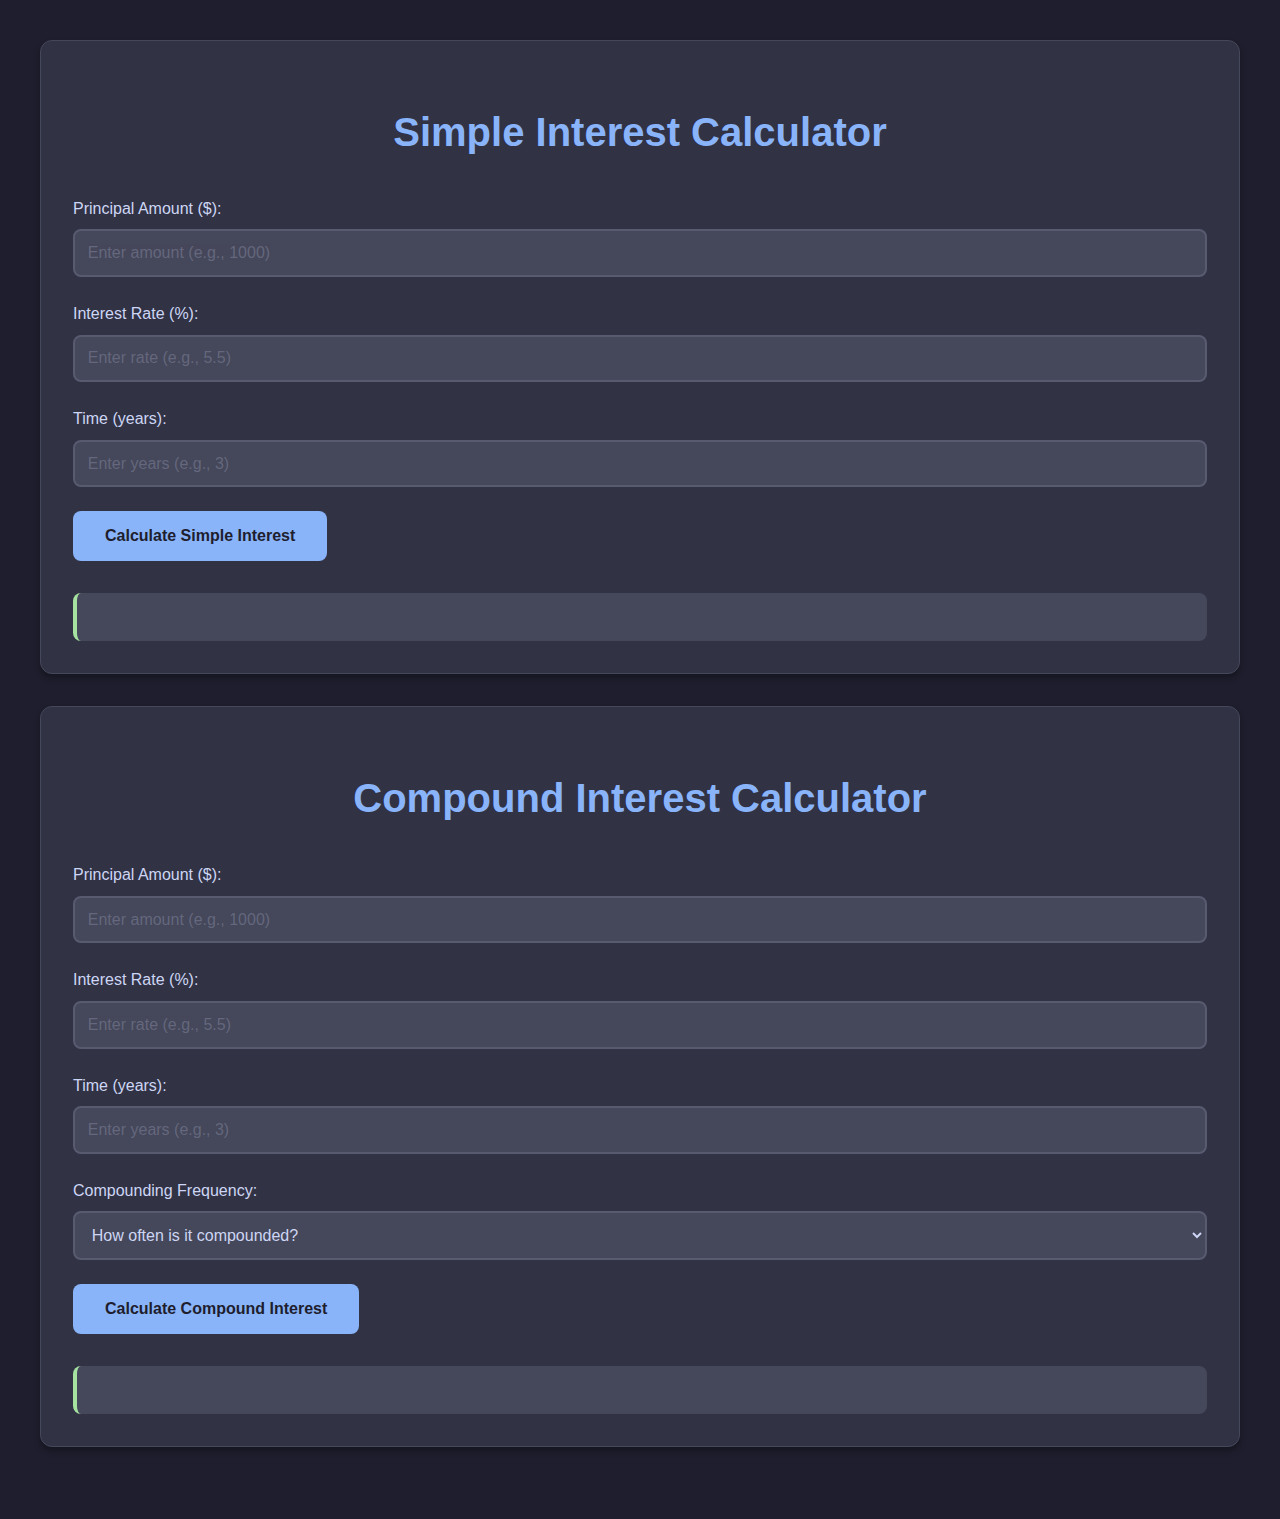
<file: Week1/homework-three/index.html>
<!DOCTYPE html>
<html lang="en">
	<head>
		<meta charset="UTF-8" />
		<meta name="viewport" content="width=device-width, initial-scale=1.0" />
		<title>Interest Calculator</title>
		<link rel="stylesheet" href="css/style.css" />
	</head>
	<body>
		<section>
			<h1>Simple Interest Calculator</h1>
			<form id="simpleInterestForm">
				<div class="input-group">
					<label for="principal">Principal Amount ($):</label>
					<input
						type="text"
						id="principal"
						placeholder="Enter amount (e.g., 1000)"
						required
					/>
					<span class="error-message" id="principalError"></span>
				</div>

				<div class="input-group">
					<label for="rate">Interest Rate (%):</label>
					<input
						type="text"
						id="rate"
						placeholder="Enter rate (e.g., 5.5)"
						required
					/>
					<span class="error-message" id="rateError"></span>
				</div>

				<div class="input-group">
					<label for="time">Time (years):</label>
					<input
						type="text"
						id="time"
						placeholder="Enter years (e.g., 3)"
						required
					/>
					<span class="error-message" id="timeError"></span>
				</div>

				<button type="submit">Calculate Simple Interest</button>
				<div id="simpleResult" class="result"></div>
			</form>
		</section>

		<section>
			<h1>Compound Interest Calculator</h1>
			<form id="compoundInterestForm">
				<div class="input-group">
					<label for="compoundPrincipal">Principal Amount ($):</label>
					<input
						type="text"
						id="compoundPrincipal"
						placeholder="Enter amount (e.g., 1000)"
						required
					/>
					<span class="error-message" id="compoundPrincipalError"></span>
				</div>

				<div class="input-group">
					<label for="compoundRate">Interest Rate (%):</label>
					<input
						type="text"
						id="compoundRate"
						placeholder="Enter rate (e.g., 5.5)"
						required
					/>
					<span class="error-message" id="compoundRateError"></span>
				</div>

				<div class="input-group">
					<label for="compoundTime">Time (years):</label>
					<input
						type="text"
						id="compoundTime"
						placeholder="Enter years (e.g., 3)"
						required
					/>
					<span class="error-message" id="compoundTimeError"></span>
				</div>

				<div class="input-group">
					<label for="compoundFrequency">Compounding Frequency:</label>
					<select id="compoundFrequency" required>
						<option value="">How often is it compounded?</option>
						<option value="1">Annually</option>
						<option value="4">Quarterly</option>
						<option value="12">Monthly</option>
						<option value="365">Daily</option>
					</select>
					<span class="error-message" id="compoundFrequencyError"></span>
				</div>

				<button type="submit">Calculate Compound Interest</button>
				<div id="compoundResult" class="result"></div>
			</form>
		</section>

		<script src="js/app.js"></script>
	</body>
</html>
</file>
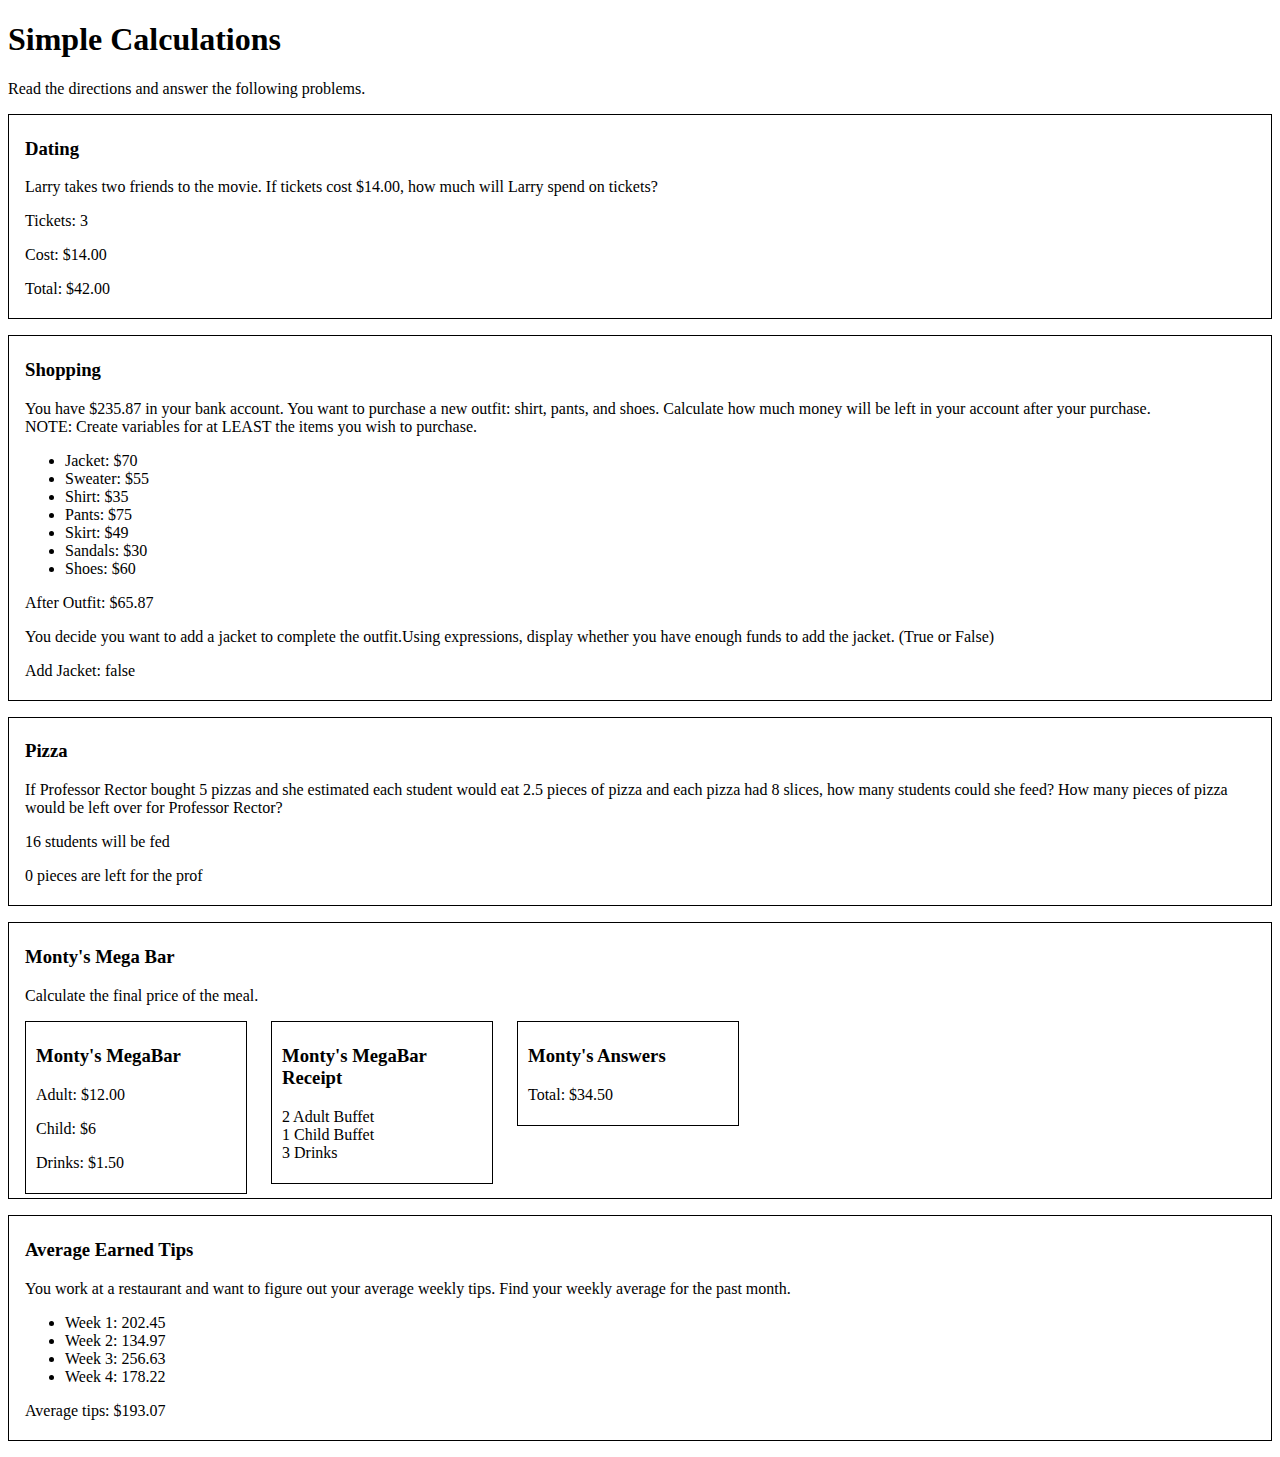
<file: Week1/homework-two/simpleCalculations.html>
<!DOCTYPE html>
<html lang="en">
	<head>
		<title>Simple Calculations</title>
		<meta charset="UTF-8" />
		<meta name="viewport" content="width=device-width, initial-scale=1.0" />
		<link rel="stylesheet" href="css/style.css" />
	</head>

	<body>
		<h1>Simple Calculations</h1>
		<p>Read the directions and answer the following problems.</p>

		<section>
			<h3>Dating</h3>
			<p
				>Larry takes two friends to the movie. If tickets cost $14.00, how much
				will Larry spend on tickets?</p
			>
			<p id="ticketNum">Tickets: </p>
			<p id="ticketCost">Cost: $</p>
			<p id="ttCost">Total: $</p>
		</section>
		<section>
			<h3>Shopping</h3>
			<p
				>You have $235.87 in your bank account. You want to purchase a new
				outfit: shirt, pants, and shoes. Calculate how much money will be left
				in your account after your purchase. <br />
				NOTE: Create variables for at LEAST the items you wish to purchase.</p
			>
			<ul id="shoppingList">
				<li>Jacket: $70</li>
				<li>Sweater: $55</li>
				<li>Shirt: $35</li>
				<li>Pants: $75</li>
				<li>Skirt: $49</li>
				<li>Sandals: $30</li>
				<li>Shoes: $60</li>
			</ul>
			<p id="bank"></p>
			<p
				>You decide you want to add a jacket to complete the outfit.Using
				expressions, display whether you have enough funds to add the jacket.
				(True or False)</p
			>
			<p id="addJacket"></p>
		</section>
		<section>
			<h3>Pizza</h3>
			<p
				>If Professor Rector bought 5 pizzas and she estimated each student
				would eat 2.5 pieces of pizza and each pizza had 8 slices, how many
				students could she feed? How many pieces of pizza would be left over for
				Professor Rector?</p
			>
            <p id="studentsFed"></p>
			<p id="profPizza"></p>
		</section>
		<section class="clearfix">
			<h3>Monty's Mega Bar</h3>
			<p>Calculate the final price of the meal.</p>
			<div>
				<h3>Monty's MegaBar</h3>
				<p>Adult: $12.00</p>
				<p>Child: $6</p>
				<p>Drinks: $1.50</p>
			</div>
			<div>
				<h3>Monty's MegaBar Receipt</h3>
				<p
					>2 Adult Buffet<br />
					1 Child Buffet<br />
					3 Drinks</p
				>
			</div>
			<div>
				<h3>Monty's Answers</h3>
				<p id="Monty"></p>
			</div>
		</section>
		<section>
			<h3>Average Earned Tips</h3>
			<p
				>You work at a restaurant and want to figure out your average weekly
				tips. Find your weekly average for the past month.</p
			>
			<ul id="weeklyTips">
				<li>Week 1: 202.45</li>
				<li>Week 2: 134.97</li>
				<li>Week 3: 256.63</li>
				<li>Week 4: 178.22</li>
			</ul>
			<p id="tips"></p>
		</section>
		<!--Link JS-->
		<script src="js/app.js"></script>
	</body>
</html>
</file>
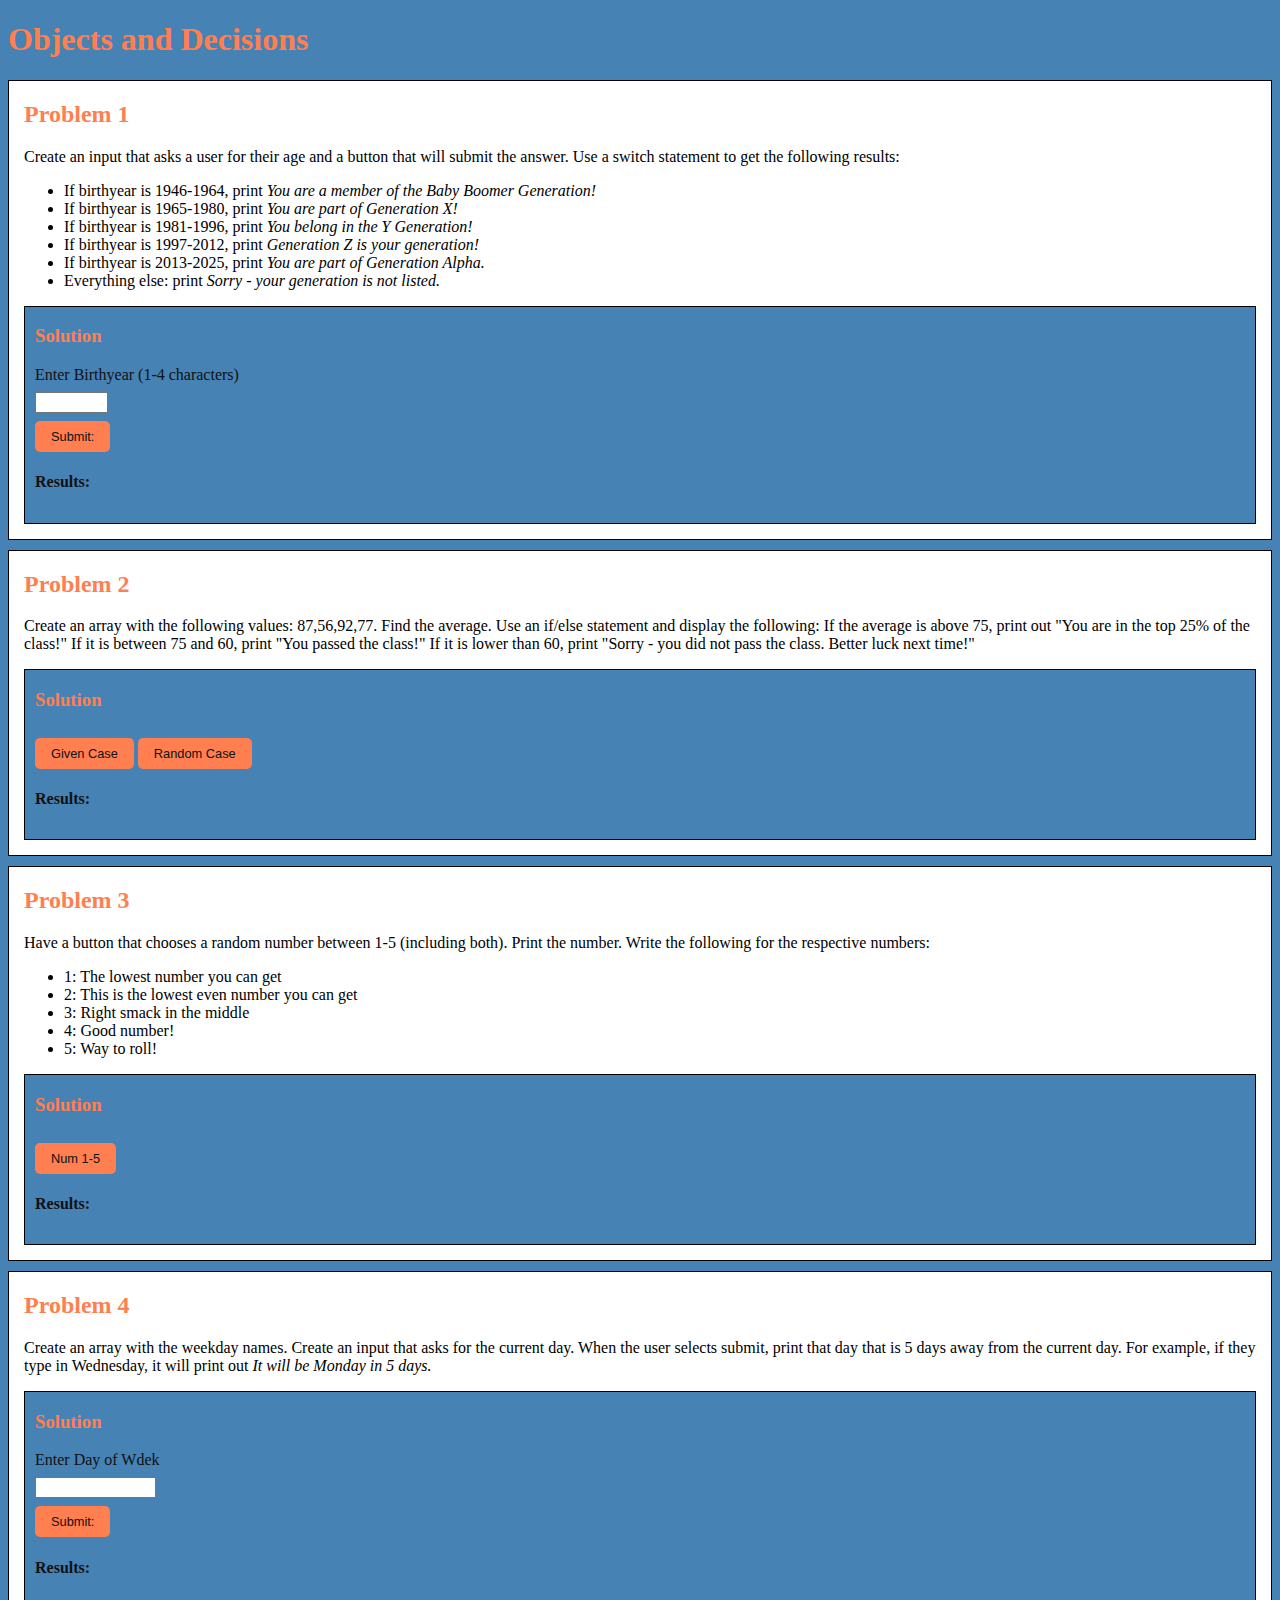
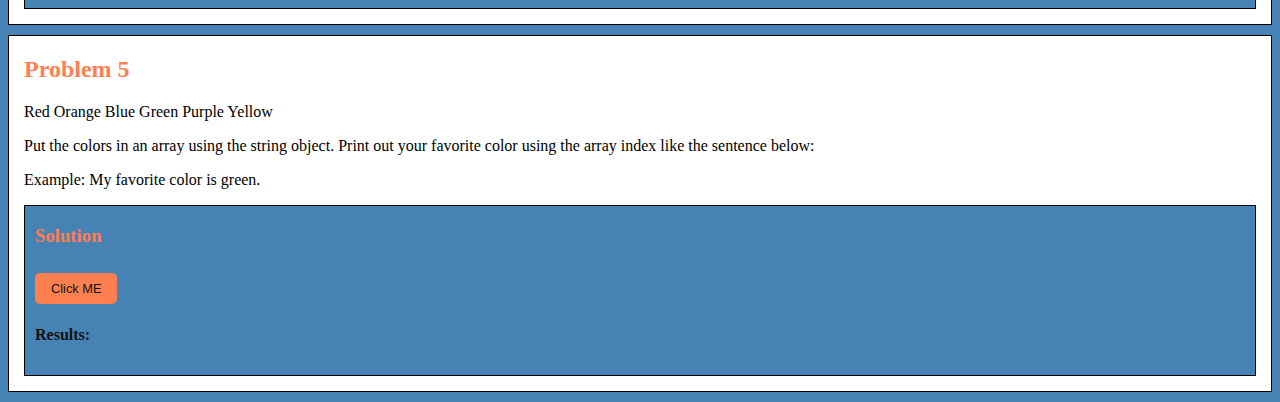
<file: Week3/homework-four/objectsDecisions.html>
<!DOCTYPE html>
<html>
	<head>
		<meta charset="UTF-8" />
		<meta name="viewport" content="width=device-width, initial-scale=1.0" />
		<title>Objects & Decisions</title>
		<link rel="stylesheet" href="css/style.css" />
	</head>

	<body>
		<h1>Objects and Decisions</h1>
		<div id="prob1">
			<h2>Problem 1</h2>
			<p
				>Create an input that asks a user for their age and a button that will submit the answer. Use a switch statement
				to get the following results:
			</p>
			<ul>
				<li>If birthyear is 1946-1964, print <i>You are a member of the Baby Boomer Generation!</i></li>
				<li>If birthyear is 1965-1980, print <i>You are part of Generation X!</i></li>
				<li>If birthyear is 1981-1996, print <i>You belong in the Y Generation!</i></li>
				<li
					>If birthyear is 1997-2012, print
					<i>Generation Z is your generation!</i>
				</li>
				<li>If birthyear is 2013-2025, print <i>You are part of Generation Alpha.</i></li>
				<li>Everything else: print <i>Sorry - your generation is not listed.</i></li>
			</ul>
			<section>
				<h3>Solution</h3>
				<label for="birth-year">Enter Birthyear (1-4 characters)</label>
				<input type="text" id="birth-year" required minlength="1" maxlength="4" size="6" />
				<button id="submit-btn1">Submit:</button>
				<h4>Results:</h4>
				<p id="results1"></p>
			</section>
		</div>

		<div id="prob2">
			<h2>Problem 2</h2>
			<p
				>Create an array with the following values: 87,56,92,77. Find the average. Use an if/else statement and display
				the following: If the average is above 75, print out "You are in the top 25% of the class!" If it is between 75
				and 60, print "You passed the class!" If it is lower than 60, print "Sorry - you did not pass the class. Better
				luck next time!"</p
			>
			<section>
				<h3>Solution</h3>
				<button id="submit-btn2-given">Given Case</button>
				<button id="submit-btn2-rand">Random Case</button>
				<h4>Results:</h4>
				<p id="results2"></p>
			</section>
		</div>
		<div id="prob3">
			<h2>Problem 3</h2>
			<p
				>Have a button that chooses a random number between 1-5 (including both). Print the number. Write the following
				for the respective numbers:
			</p>
			<ul>
				<li>1: The lowest number you can get</li>
				<li>2: This is the lowest even number you can get</li>
				<li>3: Right smack in the middle</li>
				<li>4: Good number!</li>
				<li>5: Way to roll! </li>
			</ul>
			<section>
				<h3>Solution</h3>
				<button id="submit-btn3">Num 1-5</button>
				<h4>Results:</h4>
				<p id="results3"></p>
			</section>
		</div>
		<div id="prob4">
			<h2>Problem 4</h2>
			<p
				>Create an array with the weekday names. Create an input that asks for the current day. When the user selects
				submit, print that day that is 5 days away from the current day. For example, if they type in Wednesday, it will
				print out <i>It will be Monday in 5 days.</i></p
			>
			<section>
				<h3>Solution</h3>
				<label for="weekday">Enter Day of Wdek</label>
				<input type="text" id="weekday" required minlength="1" maxlength="9" size="12" />
				<button id="submit-btn4">Submit:</button>
				<h4>Results:</h4>
				<p id="results4"></p>
			</section>
		</div>
		<div id="prob5">
			<h2>Problem 5</h2>
			<p>Red Orange Blue Green Purple Yellow</p>
			<p
				>Put the colors in an array using the string object. Print out your favorite color using the array index like
				the sentence below:
			</p>
			<p>Example: My favorite color is green.</p>
			<section>
				<h3>Solution</h3>
				<button id="submit-btn5">Click ME</button>
				<h4>Results:</h4>
				<p id="results5"></p>
			</section>
		</div>
		<script src="js/app.js"></script>
	</body>
</html>
</file>
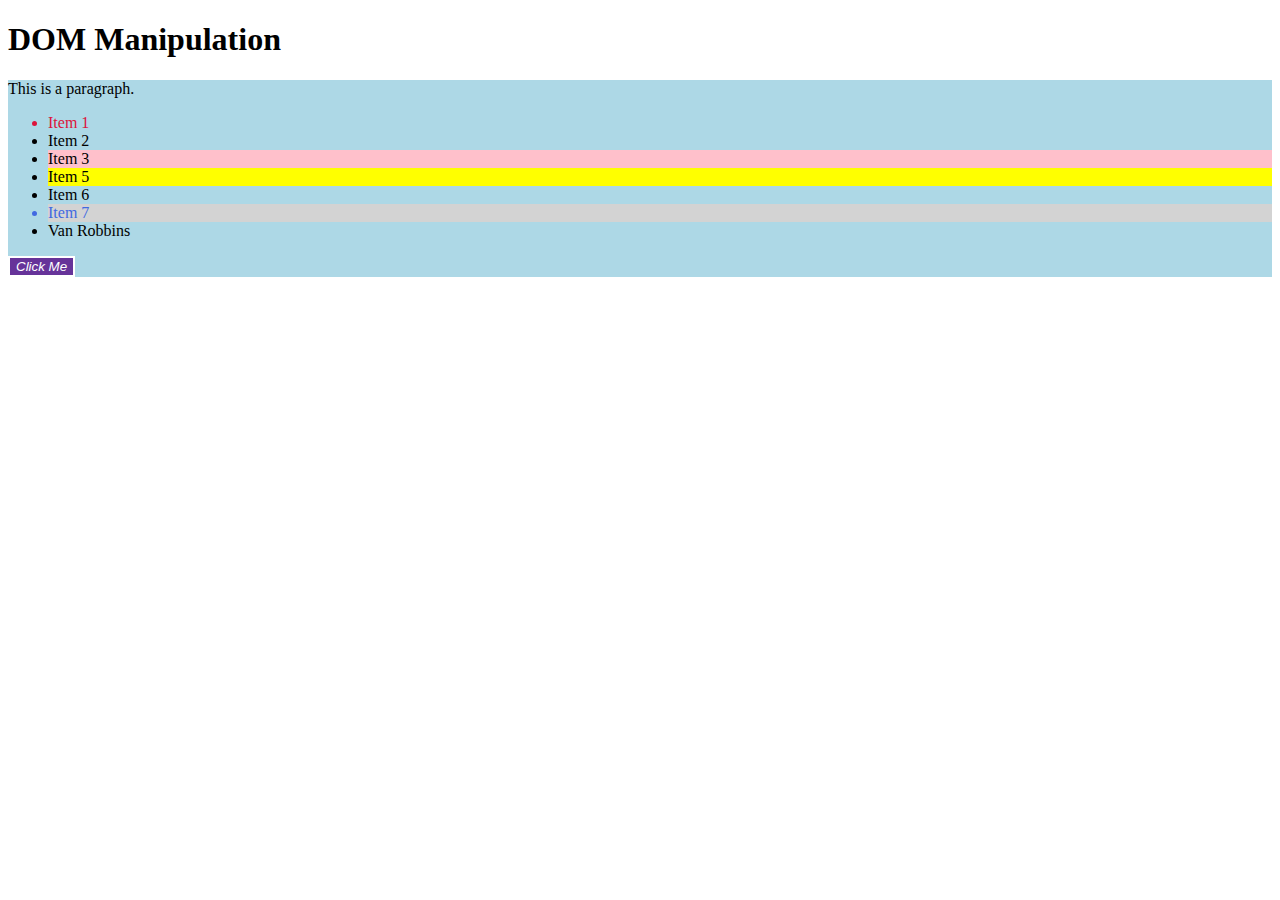
<file: Week4/homework-five/workingTheDOM.html>
<!DOCTYPE html>
<html>
	<head>
		<title>DOM Assignment</title>
	</head>
	<body>
		<h1 id="title">Welcome to DOM Assignment</h1>
		<div id="container">
			<p>This is a paragraph.</p>
			<ul>
				<li>Item 1</li>
				<li>Item 2</li>
				<li>Item 3</li>
				<li>Item 4</li>
				<li>Item 5</li>
				<li>Item 6</li>
			</ul>
			<button id="btn">Click Me</button>
		</div>
		<script src="js/app.js"></script>
	</body>
</html>
</file>
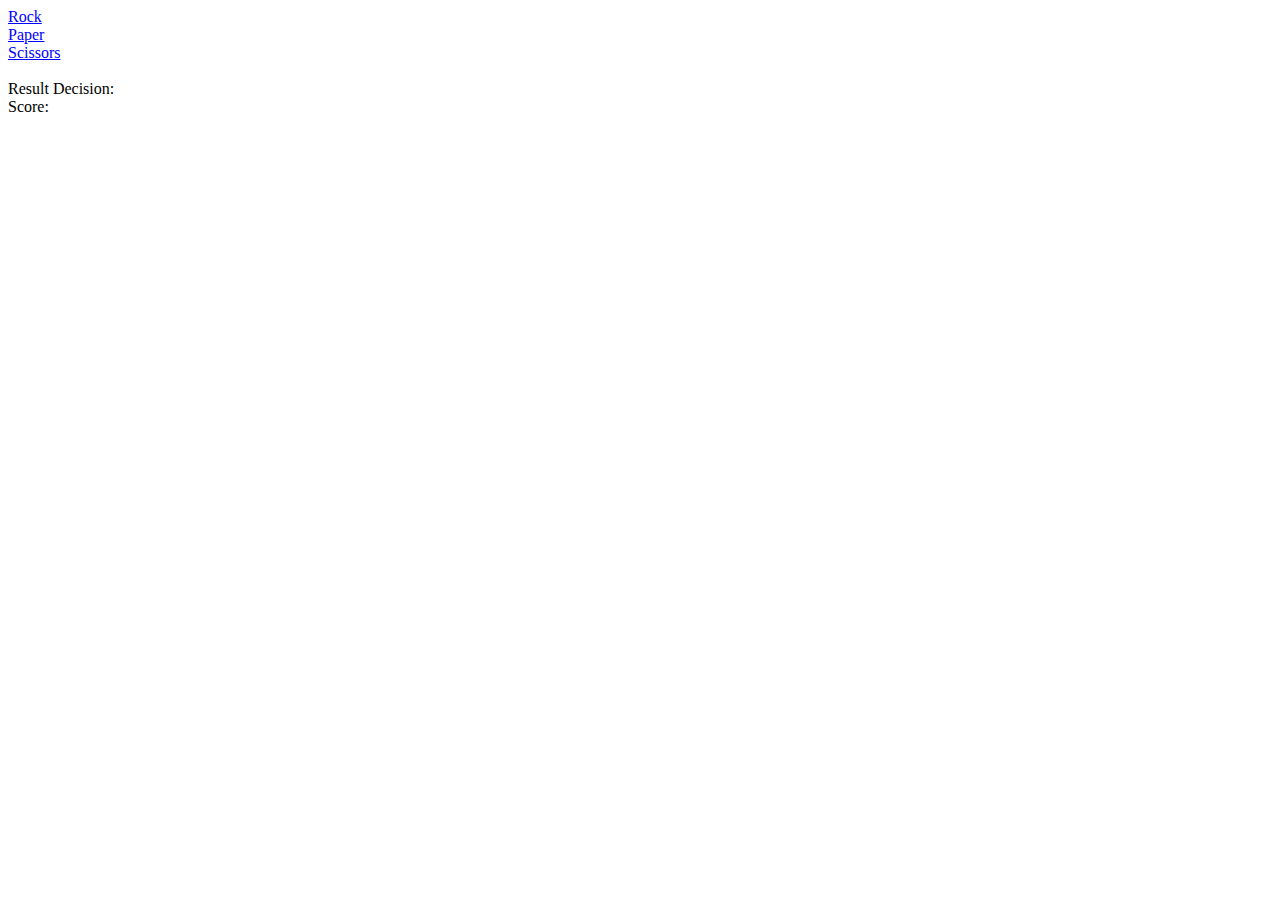
<file: Week4/homework-six/RPSG.html>
<!DOCTYPE html>
<html lang="en">
	<head>
		<meta charset="UTF-8" />
		<meta http-equiv="X-UA-Compatible" content="IE=edge" />
		<meta name="viewport" content="width=device-width, initial-scale=1.0" />
		<title>Rock, Paper, Scissors Game</title>
	</head>
	<body>
		<div class="choice" onclick="RPS(0)">Rock</div>
		<div class="choice" onclick="RPS(1)">Paper</div>
		<div class="choice" onclick="RPS(2)">Scissors</div>
		<br />
		<div id="result-decision">Result Decision: </div>
		<div id="score">Score: </div>

		<script src="js/app.js"></script>
	</body>
</html>
</file>
<file: Week1/homework-three/css/style.css>
:root {
	--rosewater: #f5e0dc;
	--flamingo: #f2cdcd;
	--pink: #f5c2e7;
	--mauve: #cba6f7;
	--red: #f38ba8;
	--maroon: #eba0ac;
	--peach: #fab387;
	--yellow: #f9e2af;
	--green: #a6e3a1;
	--teal: #94e2d5;
	--sky: #89dceb;
	--sapphire: #74c7ec;
	--blue: #89b4fa;
	--lavender: #b4befe;
	--text: #cdd6f4;
	--subtext1: #bac2de;
	--subtext0: #a6adc8;
	--overlay2: #9399b2;
	--overlay1: #7f849c;
	--overlay0: #6c7086;
	--surface2: #585b70;
	--surface1: #45475a;
	--surface0: #313244;
	--base: #1e1e2e;
	--mantle: #181825;
	--crust: #11111b;
}
body {
	background-color: var(--base);
	color: var(--text);
	font-family: "Segoe UI", Tahoma, Geneva, Verdana, sans-serif;
	line-height: 1.6;
	padding: 2rem;
}

h1 {
	color: var(--blue);
	text-align: center;
	margin-bottom: 2rem;
	font-size: 2.5rem;
}

h2,
h3 {
	color: var(--mauve);
	margin-bottom: 1rem;
}

section {
	background-color: var(--surface0);
	padding: 2rem;
	margin-bottom: 2rem;
	border-radius: 12px;
	border: 1px solid var(--surface1);
	box-shadow: 0 4px 6px rgba(0, 0, 0, 0.3);
}

p {
	color: var(--subtext1);
	margin-bottom: 1rem;
}

.input-group {
	margin-bottom: 1.5rem;
}

label {
	display: block;
	margin-bottom: 0.5rem;
	color: var(--text);
	font-weight: 500;
}

input,
select {
	width: 100%;
	padding: 0.8rem;
	background-color: var(--surface1);
	border: 2px solid var(--surface2);
	border-radius: 8px;
	color: var(--text);
	font-size: 1rem;
	transition: border-color 0.3s ease;
	box-sizing: border-box;
}

/* Placeholder styling */
input::placeholder {
	color: var(--overlay0);
	opacity: 0.8;
}

input:focus::placeholder {
	color: var(--overlay2);
	opacity: 0.6;
}

input:focus,
select:focus {
	outline: none;
	border-color: var(--blue);
	box-shadow: 0 0 0 3px rgba(137, 180, 250, 0.2);
}

input.error,
select.error {
	border-color: var(--red);
	box-shadow: 0 0 0 3px rgba(243, 139, 168, 0.2);
}

.error-message {
	display: none;
	color: var(--red);
	font-size: 0.875rem;
	margin-top: 0.25rem;
}

button {
	background-color: var(--blue);
	color: var(--base);
	border: none;
	padding: 1rem 2rem;
	border-radius: 8px;
	font-size: 1rem;
	font-weight: 600;
	cursor: pointer;
	transition: background-color 0.3s ease;
}

button:hover {
	background-color: var(--lavender);
}

button:active {
	transform: translateY(1px);
}

.result {
	margin-top: 2rem;
	padding: 1.5rem;
	background-color: var(--surface1);
	border-radius: 8px;
	border-left: 4px solid var(--green);
}

.result h3 {
	margin-bottom: 1rem;
	color: var(--green);
}
</file>
<file: Week1/homework-two/css/style.css>
img {
	border: 2px solid gray;
	padding: 5px;
	width: 60%;
}

div {
	border: 1px solid black;
	width: 200px;
	float: left;
	padding: 5px 10px;
	margin-right: 1.5em;
}

section {
	border: 1px solid black;
	margin-bottom: 1em;
	padding: 0.25em 1em;
}

.clearfix::before,
.clearfix::after {
	content: "";
	display: block;
	clear: both;
}
</file>
<file: Week3/homework-four/css/style.css>
:root {
	--darkSteelBlue: #194569;
	--text: #111111;
	--lightText: #f1f1f1;
}
div {
	border: 1px solid black;
	padding: 0 15px 15px;
	margin-bottom: 10px;
	background-color: white;
}
section {
	border: 1px solid black;
	padding: 0 10px 10px 10px;
	background-color: steelblue;
	color: var(--text);
}
button {
	background-color: coral;
	color: var(--text);
	border: none;
	padding: 0.5rem 1rem;
	border-radius: 5px;
	font-size: 0.8rem;
	font-weight: 500;
	cursor: pointer;
	transition: background-color 0.3s ease;
	margin-top: 0.5rem;
}
button:hover {
	color: var(--lightText);
	background-color: var(--darkSteelBlue);
}
input {
	display: block;
	margin-top: 0.5rem;
}
label {
	display: block;
	margin-top: 1rem;
}
body {
	background-color: steelBlue;
}

h1,
h2,
h3 {
	color: coral;
}
</file>
